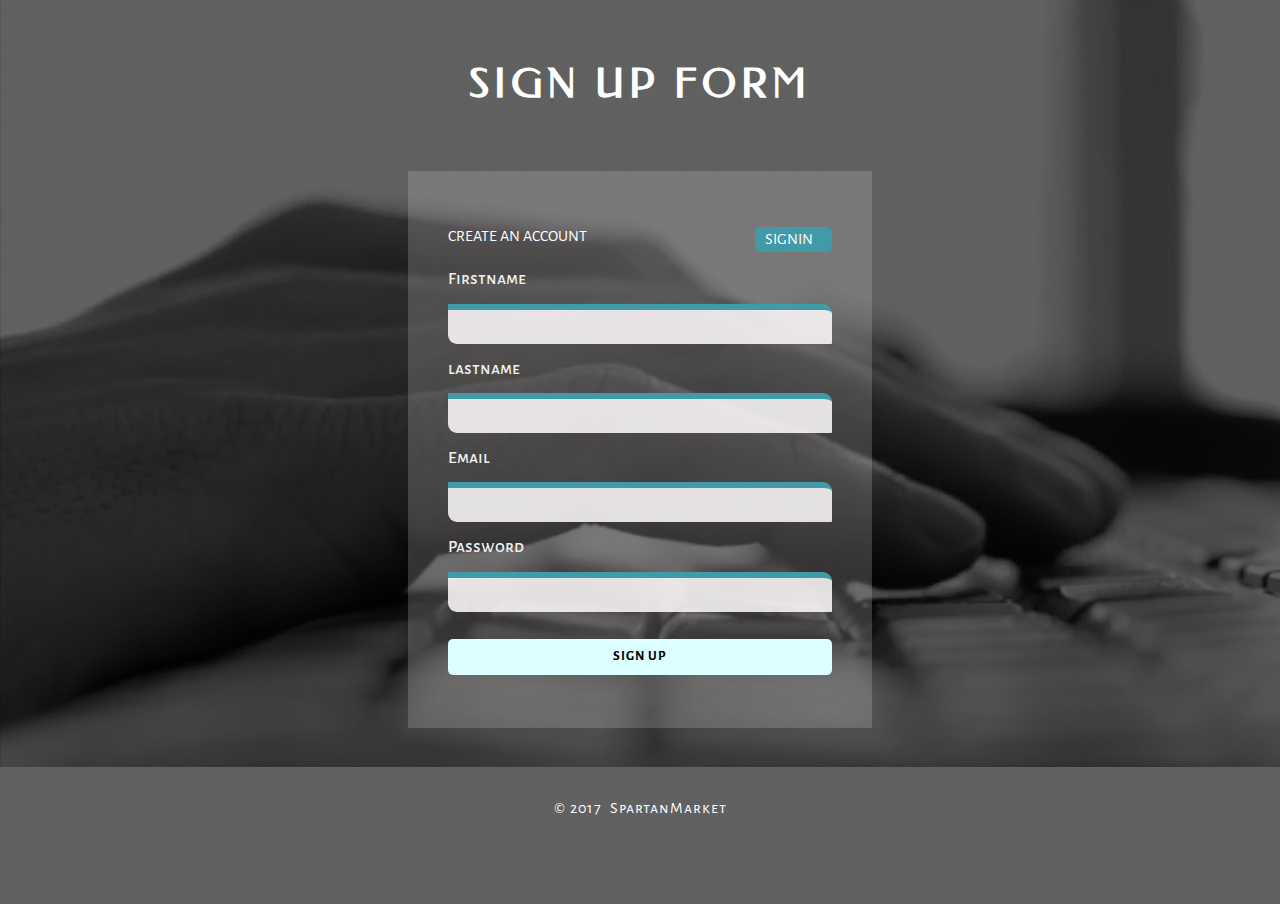
<file: login/web/index.html>
<!--
Author: W3layouts
Author URL: http://w3layouts.com
License: Creative Commons Attribution 3.0 Unported
License URL: http://creativecommons.org/licenses/by/3.0/
-->
<!DOCTYPE html>
<html>
<head>
<title>Login</title>
<!-- custom-theme -->
<meta name="viewport" content="width=device-width, initial-scale=1">
<meta http-equiv="Content-Type" content="text/html; charset=utf-8" />
<meta name="keywords" content="SubLime Signup Form web template Responsive, Login form web template,Flat Pricing tables,Flat Drop downs  Sign up Web Templates, Flat Web Templates, Login sign up Responsive web template, SmartPhone Compatible web template, free webdesigns for Nokia, Samsung, LG, SonyEricsson, Motorola web design" />
<script type="application/x-javascript"> addEventListener("load", function() { setTimeout(hideURLbar, 0); }, false);
		function hideURLbar(){ window.scrollTo(0,1); } </script>
<!-- //custom-theme -->
<script type="text/javascript" src="js/jquery-1.11.1.min.js"></script>
<link href="css/style.css" rel="stylesheet" type="text/css" media="all" />
<link href="css/popuo-box.css" rel="stylesheet" type="text/css" media="all" />
<link href="//fonts.googleapis.com/css?family=Federo" rel="stylesheet">
<link href="//fonts.googleapis.com/css?family=Alegreya+Sans+SC:100,100i,300,400,400i,500,500i,700,700i,800,800i,900,900i" rel="stylesheet">
</head>
<body>
	<div>
		<div class="center-container">
		<h1 class="agile-head text-center">Sign Up Form</h1>
		<div class="container">
			<div class="form_w3layouts">
				<div class="w3layouts-title">
					<h2 class="w3ls-left">Create an Account</h2>
					<a class="w3_play_icon1" href="#small-dialog1">SignIn</a>
				<div class="clear"></div>
				</div>
				<form action="#" method="post" class="w3_agile_login">
				  <p>Firstname</p>
				  <input type="text" name="username" required="required" />
				  <p>lastname</p>
				  <input type="text" name="username" required="required" />
				  <p>Email</p>
				  <input type="email" name="email" required="required" />
				  <p>Password</p>
				  <input type="password" name="Password" id="password1"  required="required">
				  <div class="w3_agile_login">
						<input type="submit" value="Sign up">
					</div> 
				</form> 
			</div>			
		</div>
		<div id="small-dialog1" class="mfp-hide">
				<div class="contact-form1">
						<h3 class="w3ls-left">Sign In </h3>
						<form action="#" method="post" class="w3_agile_login">
							<p>Email</p>
							<input type="email" name="name" class="email" placeholder="your mail" required="">
							 <p>Password</p>
							<input type="password" name="name" class="password" placeholder="your password" required="">
							<div class="w3_agile_login">
								<input type="submit" value="sign in">
							</div>
						</form>
				</div>	
		</div>
		<div class="agileits-w3layouts-copyright text-center">
			<p>© 2017 &nbsp;SpartanMarket</p>
		</div>	
	</div>	
	</div>
	<!-- pop-up-box -->  
		<script src="js/jquery.magnific-popup.js" type="text/javascript"></script>
	<!--//pop-up-box -->
	<script>
		$(document).ready(function() {
		$('.w3_play_icon,.w3_play_icon1,.w3_play_icon2').magnificPopup({
			type: 'inline',
			type: 'inline',
			fixedContentPos: false,
			fixedBgPos: true,
			overflowY: 'auto',
			closeBtnInside: true,
			
			
			mainClass: 'my-mfp-zoom-in'
		});														
		});
	</script>
	<script src="js/jquery.vide.min.js"></script>
</body>
</html>
</file>
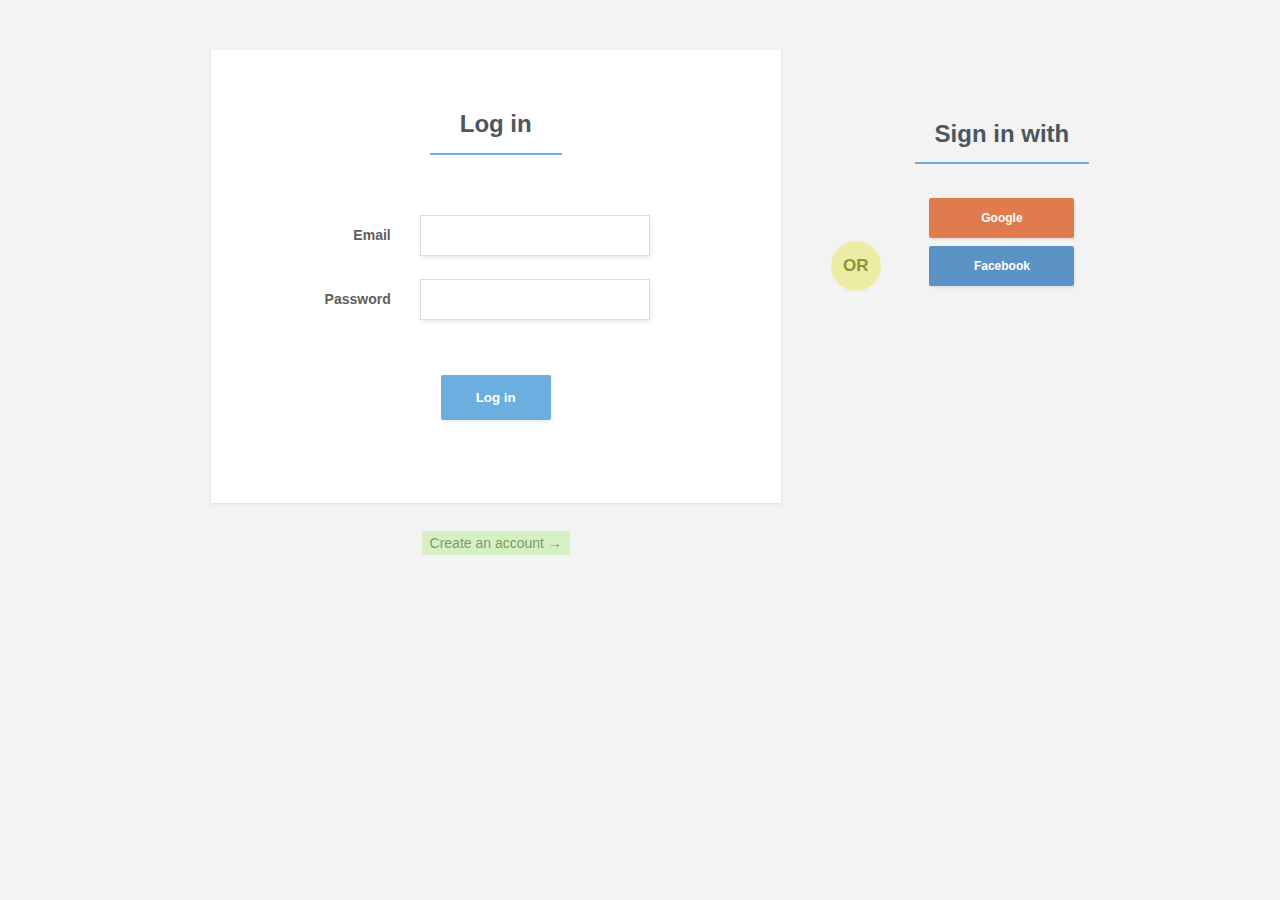
<file: login.html>
<!DOCTYPE html>
<html>

<head>

	<meta charset="utf-8">
	<meta http-equiv="X-UA-Compatible" content="IE=edge">
	<meta name="viewport" content="width=device-width, initial-scale=1">

	<title>Login</title>

	<link rel="stylesheet" href="assets/demo.css">
	<link rel="stylesheet" href="assets/form-login.css">

</head>


    <div class="main-content">

        <!-- You only need this form and the form-login.css -->

        <form class="form-login"  method="post" action="signin.php">

            <div class="form-log-in-with-email">

                <div class="form-white-background">

                    <div class="form-title-row">
                        <h1>Log in</h1>
                    </div>

                    <div class="form-row">
                        <label>
                            <span>Email</span>
                            <input id='email' type="email" name="email" required="required">
                        </label>
                    </div>

                    <div class="form-row">
                        <label>
                            <span>Password</span>
                            <input id='password' type="password" name="password" required="required">
                        </label>
                    </div>

                    <div class="form-row">
                        <button type="submit">Log in</button>
                    </div>

                </div>

                <!-- <a href="#" class="form-forgotten-password">Forgotten password &middot;</a> -->
                <a href="register.html" class="form-create-an-account">Create an account &rarr;</a>

            </div>

            <div class="form-sign-in-with-social">

                <div class="form-row form-title-row">
                    <span class="form-title">Sign in with</span>
                </div>

                <a href="#" class="form-google-button">Google</a>
                <a href="#" class="form-facebook-button">Facebook</a>
                <!-- <a href="#" class="form-twitter-button">Twitter</a> -->

            </div>

        </form>

    </div>

</body>

</html>
</file>
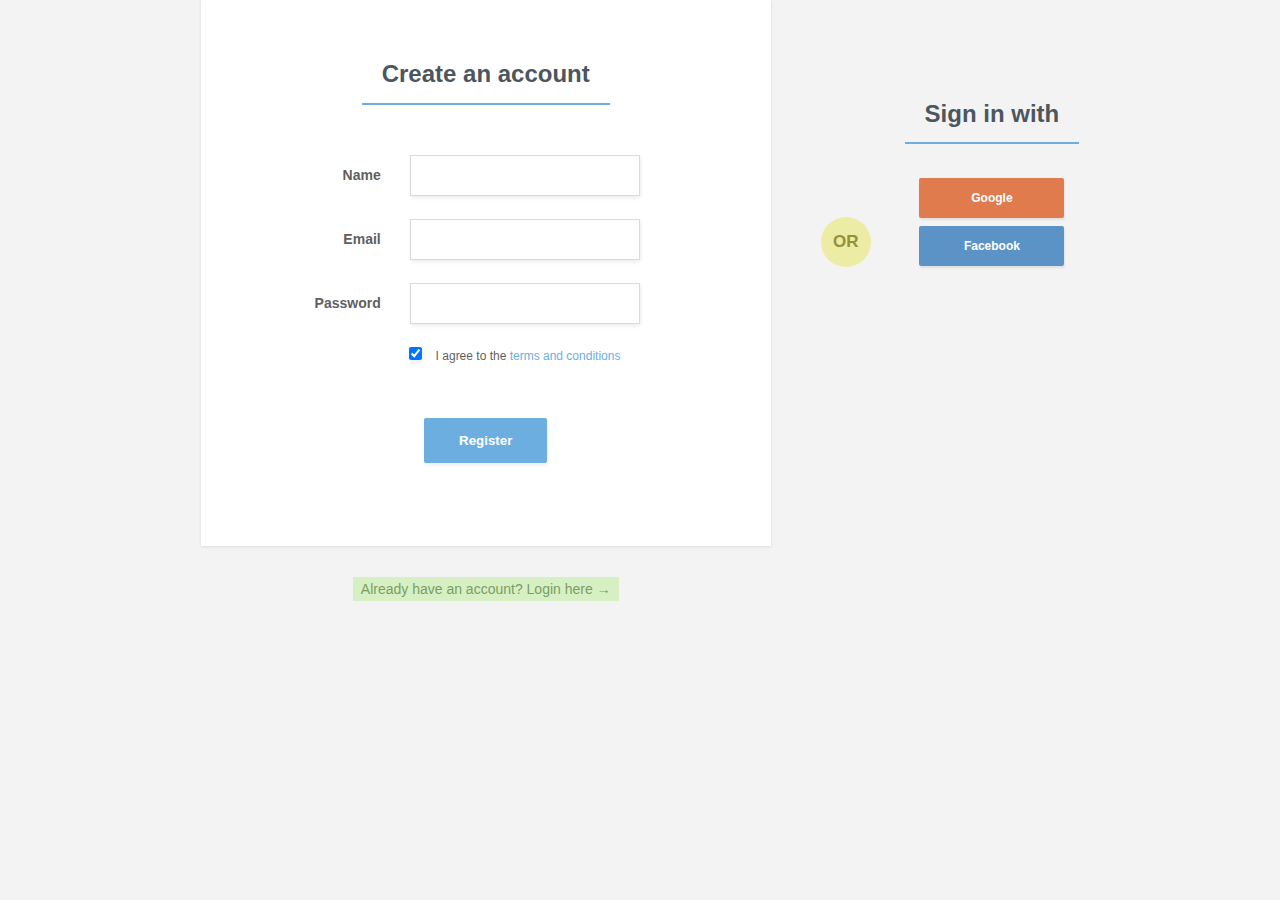
<file: register.html>
<!DOCTYPE html>
<html>

<head>

	<meta charset="utf-8">
	<meta http-equiv="X-UA-Compatible" content="IE=edge">
	<meta name="viewport" content="width=device-width, initial-scale=1">

	<title>Registration Form</title>

	<link rel="stylesheet" href="assets/demo.css">
	<link rel="stylesheet" href="assets/form-register.css">

</head>

    <div class="main-content">

        <!-- You only need this form and the form-register.css -->

        <form class="form-register" method="post" action="signup.php">

            <div class="form-register-with-email">

                <div class="form-white-background">

                    <div class="form-title-row">
                        <h1>Create an account</h1>
                    </div>

                    <div class="form-row">
                        <label>
                            <span>Name</span>
                            <input type="text" name="name" required="required">
                        </label>
                    </div>

                    <div class="form-row">
                        <label>
                            <span>Email</span>
                            <input type="email" name="email" required="required">
                        </label>
                    </div>

                    <div class="form-row">
                        <label>
                            <span>Password</span>
                            <input type="password" name="password" required="required">
                        </label>
                    </div>

                    <div class="form-row">
                        <label class="form-checkbox">
                            <input type="checkbox" name="checkbox" checked required="required">
                            <span>I agree to the <a href="">terms and conditions</a></span>
                        </label>
                    </div>

                    <div class="form-row">
                        <button type="submit">Register</button>
                    </div>

                </div>

                <a href="login.html" class="form-log-in-with-existing">Already have an account? Login here &rarr;</a>

            </div>

            <div class="form-sign-in-with-social">

                <div class="form-row form-title-row">
                    <span class="form-title">Sign in with</span>
                </div>

                <a href="#" class="form-google-button">Google</a>
                <a href="#" class="form-facebook-button">Facebook</a>
                <!-- <a href="#" class="form-twitter-button">Twitter</a> -->

            </div>

        </form>

    </div>

</body>

</html>
</file>
<file: login/web/css/popuo-box.css>
/* Styles for dialog window */
#small-dialog,#small-dialog1,#small-dialog2{
	background:rgba(10, 23, 26, 0.56);
	padding: 0;
	text-align: left;
	max-width: 600px;
	margin: 40px auto;
	position: relative;
	text-align:center;
}
#small-dialog-it,#small-dialog-in,#small-dialog-fr,#small-dialog-sh,#small-dialog-sf,#small-dialog-su,#small-dialog-me,#small-dialog-ch,#small-dialog-pi,#small-dialog-am {
	background: white;
	padding:0px;
	text-align: left;
	max-width: 450px;
	margin: 40px auto;
	position: relative;
	text-align:center;
}
a.play-icon.popup-with-zoom-anim img:hover {
	opacity: 0.5;
	transition:0.5s all;
	-webkit-transition:0.5s all;
	-o-transition:0.5s all;
	-moz-transition:0.5s all;
	-ms-transition:0.5s all;
}
.portfolio-items{
	text-align:center;
	margin:0 auto;
}
.portfolio-items img{
	width:100%;
}
.portfolio-items h4{
	margin:1em 0;
	font-size:25px;
	color:#a63d56;
}
.portfolio-items p{
	text-align:justify;
}
/**

/**
 * Fade-zoom animation for first dialog
 */

/* start state */
.my-mfp-zoom-in #small-dialog {
opacity: 0;
-webkit-transition: all 0.2s ease-in-out;
-moz-transition: all 0.2s ease-in-out;
-o-transition: all 0.2s ease-in-out;
transition: all 0.2s ease-in-out;
-webkit-transform: scale(0.8);
-moz-transform: scale(0.8);
-ms-transform: scale(0.8);
-o-transform: scale(0.8);
transform: scale(0.8);
}
/* animate in */
.my-mfp-zoom-in.mfp-ready #small-dialog {
opacity: 1;
-webkit-transform: scale(1);
-moz-transform: scale(1);
-ms-transform: scale(1);
-o-transform: scale(1);
transform: scale(1);
}
/* animate out */
.my-mfp-zoom-in.mfp-removing #small-dialog {
-webkit-transform: scale(0.8);
-moz-transform: scale(0.8);
-ms-transform: scale(0.8);
-o-transform: scale(0.8);
transform: scale(0.8);
opacity: 0;
}
/* Dark overlay, start state */
.my-mfp-zoom-in.mfp-bg {
opacity: 0;
-webkit-transition: opacity 0.3s ease-out;
-moz-transition: opacity 0.3s ease-out;
-o-transition: opacity 0.3s ease-out;
transition: opacity 0.3s ease-out;
}
/* animate in */
.my-mfp-zoom-in.mfp-ready.mfp-bg {
opacity: 0.8;
}
/* animate out */
.my-mfp-zoom-in.mfp-removing.mfp-bg {
opacity: 0;
}
/**
/* Magnific Popup CSS */
.mfp-bg {
  top: 0;
  left: 0;
  width: 100%;
  height: 100%;
  z-index: 1042;
  overflow: hidden;
  position: fixed;
  background: #0b0b0b;
  opacity: 0.8;
  filter: alpha(opacity=80); }

.mfp-wrap {
  top: 0;
  left: 0;
  width: 100%;
  height: 100%;
  z-index: 1043;
  position: fixed;
  outline: none !important;
  -webkit-backface-visibility: hidden; }

.mfp-container {
  text-align: center;
  position: absolute;
  width: 100%;
  height: 100%;
  left: 0;
  top: 0;
  padding: 0 8px;
  -webkit-box-sizing: border-box;
  -moz-box-sizing: border-box;
  box-sizing: border-box; }

.mfp-container:before {
  content: '';
  display: inline-block;
  height: 100%;
  vertical-align: middle; }

.mfp-align-top .mfp-container:before {
  display: none; }

.mfp-content {
  position: relative;
  display: inline-block;
  vertical-align: middle;
  margin: 0 auto;
  text-align: left;
  z-index: 1045; }

.mfp-inline-holder .mfp-content,
.mfp-ajax-holder .mfp-content {
  width: 100%;
  cursor: auto; }

.mfp-ajax-cur {
  cursor: progress; }

.mfp-zoom-out-cur,
.mfp-zoom-out-cur .mfp-image-holder .mfp-close {
  cursor: -moz-zoom-out;
  cursor: -webkit-zoom-out;
  cursor: zoom-out; }
.mfp-zoom {
  cursor: pointer;
  cursor: -webkit-zoom-in;
  cursor: -moz-zoom-in;
  cursor: zoom-in; }

.mfp-auto-cursor .mfp-content {
  cursor: auto; }

.mfp-close,
.mfp-arrow,
.mfp-preloader,
.mfp-counter {
  -webkit-user-select: none;
  -moz-user-select: none;
  user-select: none; }

.mfp-loading.mfp-figure {
  display: none; }

.mfp-hide {
  display: none !important; }
.mfp-content iframe{
	width:100%;
	min-height:380px;
}
.mfp-preloader {
  color: #cccccc;
  position: absolute;
  top: 50%;
  width: auto;
  text-align: center;
  margin-top: -0.8em;
  left: 8px;
  right: 8px;
  z-index: 1044; }

.mfp-preloader a {
  color: #cccccc; }

.mfp-preloader a:hover {
  color: white; }

.mfp-s-ready .mfp-preloader {
  display: none; }

.mfp-s-error .mfp-content {
  display: none; }

button.mfp-close,
button.mfp-arrow {
  overflow: visible;
  cursor: pointer;
  border: 0;
   background:#FFF;
  -webkit-appearance: none;
  display: block;
  padding: 0;
  z-index: 1046; }
button::-moz-focus-inner {
  padding: 0;
  border: 0; }

.mfp-close {
	width: 23px;
    height: 30px;
    line-height: 25px;
    position: absolute;
    left: -30px;
    top: -30px;
    text-decoration: none;
    text-align: center;
    padding: 0 0 18px 10px;
    color: white !important;
    font-style: normal;
    font-size: 45px;
    outline: none;
    font-family: 'Open Sans', sans-serif;
 }
  .mfp-close:hover, .mfp-close:focus {
    opacity: 1; }

.mfp-close-btn-in .mfp-close {
  color: #333333; 
  background: none;
  }

.mfp-image-holder .mfp-close,
.mfp-iframe-holder .mfp-close {
  color: white;
  right: -6px;
  text-align: right;
  padding-right: 6px;
  width: 100%; 
}
.login h3,.signup h3{
	margin:1em 0;
	color: #a63d56;
}
.login input[type="text"],.login input[type="password"]{
	width:90%;
	padding:5px;
	margin:3px 0;x
	border: 1px solid #a63d56;
	outline: none !important;
}
.signup input[type="text"]{
	width: 44.5%;
	padding: 5px;
	margin: 10px 0;
	outline: none;
	background: #EBEBEB;
	border: solid 1px #222;
}
.signup input.email[type="text"],.signup input[type="password"]{
	width: 90%;
	padding: 5px;
	margin: 10px 0;
	outline: none;
	background: #EBEBEB;
	border: solid 1px #222;
}
.login input[type="submit"],.signup input[type="submit"]{
	background: #347083;
	border: 0px;
	padding: 5px 10px;
	margin: 10px 10px;
	outline: none;
	font-size: 18px;
	color: #fff;
	text-transform: uppercase;
	width: 17%;	
	-webkit-appearance: none;
}
.login input[type="submit"]:hover,.signup input[type="submit"]:hover{
	background:#163035;
	-webkit-transition: all 0.5s ease-in-out;
	-moz-transition: all 0.5s ease-in-out;
	-o-transition: all 0.5s ease-in-out;
	transition: all 0.5s ease-in-out;
}
@media all and (max-width:1050px){
	#small-dialog, #small-dialog1, #small-dialog2 {
        max-width: 510px;
	}
}
@media all and (max-width:667px){
	.mfp-content iframe {
		min-height: 235px;
	}
}
@media all and (max-width:640px){
	.mfp-close {
		left: 0;
		top: -38px;
	}
	#small-dialog, #small-dialog1, #small-dialog2 {
		max-width: 450px;
	}
}
@media all and (max-width:480px){
	.comments-area textarea{
		height:100px;
	}
	.login input[type="submit"], .signup input[type="submit"] {
		font-size: 14px;
		width: 20%;
	}
	.mfp-close {
		left: 0;
	}
	#small-dialog, #small-dialog1, #small-dialog2 {
		max-width: 385px;
	}
}
@media all and (max-width:320px){
	.comments-area span.label,.comments-area span.text-field{
		float:none;
		width:100%;
	}
	.comments-area span{
		padding-bottom:3px;
	}
	#small-dialog{
		padding:15px;
	}
	.comments-area input[type="text"], .comments-area textarea{
		width:92%;
	}
	.comments-area div{
		padding:2px 0;
	}
	.mfp-content iframe{
		width:100%;
		min-height:150px;
	}
	.login input[type="submit"], .signup input[type="submit"] {
		font-size: 12px;
		width: 29%;
	}
	.signup input[type="text"] {
		width: 90%;
	}
	.mfp-close {
		right: 2px;
		top: -35px;
	}
}
</file>
<file: assets/demo.css>
@import url('http://fonts.googleapis.com/css?family=Open+Sans:400,700');

*{
    margin: 0;
    padding: 0;
    box-sizing: border-box;
}

html{
	background-color: #efefef;
}

body{
	font:14px/1.5 Arial, Helvetica, sans-serif;
	margin:0;
}


header{
    box-sizing: border-box;
	text-align: center;
    width: 100%;
    padding: 25px 40px;
    background-color: #673AB7;
    overflow: hidden;
}


header h1{
    float: left;
	font: normal 24px/1.5 'Open Sans', sans-serif;
	color: #fff;
}

header a{
    color:#fff;
    float: right;
    text-decoration: none;
    display: inline-block;
    padding: 13px 50px;
    border-radius: 3px;
    font: bold 14px/1 'Open Sans', sans-serif;
    text-transform: uppercase;
    background-color:#F05283;

}

ul {
    list-style: none;
    border-bottom: 1px solid #EAEAEA;
    background-color: #FFF;
    padding: 20px;
    margin-top: 0;
    text-align: center;
    margin-bottom: 75px;
}

ul a{
    text-decoration: none;
    color: #FFF;
    text-align: left;
    background-color: #BCB8C2;
    padding: 10px 16px;
    border-radius: 2px;
    opacity: 0.8;
    font-size: 16px;
    display: inline-block;
    margin: 4px;
    line-height: 1;
    outline: none;

    transition: 0.2s ease;
}

ul li a.active{
    background-color: #F05283;
    pointer-events: none;
}

ul li a:hover {
    opacity: 1;
}


ul li{
    display: inline-block;
}


@media (max-width: 1000px) {


    header h1{
        float: none;
    }

    header a{
        margin-top: 25px;
        float: none;
    }

}

.main-content{
    margin-bottom: 75px;
}

/* -- Demo ads -- */

@media (max-width: 1200px) {
	#bsaHolder{ display:none;}
}

/* -- Link to Tutorialzine -- */

.tz-link{
	text-decoration: none;
	color: #fff !important;
	font: bold 36px Arial,Helvetica,sans-serif !important;
}

.tz-link span{
	color: #da431c;
}
</file>
<file: assets/form-login.css>
html{
    background-color: #f3f3f3;
}

.form-login{
    max-width: 1000px;
    width: 100%;
    margin: 50px 150px      ;

    font: bold 14px sans-serif;
    text-align: center;
}

.form-log-in-with-email{
    position: relative;
    display: inline-block;
    vertical-align: top;
    margin-right: 130px;
    text-align: center;
}

.form-log-in-with-email .form-white-background{
    width: 570px;
    box-sizing: border-box;
    background-color: #ffffff;
    box-shadow: 0 1px 3px 0 rgba(0, 0, 0, 0.1);
    padding: 60px 80px;
    margin-bottom: 32px;
}

.form-log-in-with-email .form-row{
    text-align: left;
    margin-bottom: 23px;
}

.form-log-in-with-email .form-title-row{
    text-align: center;
    margin-bottom: 60px;
}

.form-log-in-with-email h1{
    display: inline-block;
    box-sizing: border-box;
    color:  #4c565e;
    font-size: 24px;
    padding: 0 30px 15px;
    border-bottom: 2px solid #6caee0;
    margin:0;
}

.form-log-in-with-email .form-row > label span{
    display: inline-block;
    box-sizing: border-box;
    color:  #5f5f5f;
    width: 125px;
    text-align: right;
    padding-right: 25px;
}

.form-log-in-with-email input{
    color:  #5f5f5f;
    box-sizing: border-box;
    width: 230px;
    box-shadow: 1px 2px 4px 0 rgba(0, 0, 0, 0.08);
    padding: 12px 18px;
    border: 1px solid #dbdbdb;
}

.form-log-in-with-email button{
    display: block;
    border-radius: 2px;
    background-color:  #6caee0;
    color: #ffffff;
    font-weight: bold;
    box-shadow: 1px 2px 4px 0 rgba(0, 0, 0, 0.08);
    padding: 15px 35px;
    border: 0;
    margin: 55px auto 0;
    cursor: pointer;
}

.form-log-in-with-email .form-forgotten-password,
.form-log-in-with-email .form-create-an-account{
    text-decoration: none;
    padding: 4px 8px;
    font-weight: normal;
}

.form-log-in-with-email .form-forgotten-password{
    color:  #4e9eda;
}

.form-log-in-with-email .form-create-an-account{
    color:  #7b9d62;
    background-color: #d6f0c3;
}

.form-log-in-with-email:after{
    content: 'OR';
    position: absolute;
    bottom: 260px;
    right: -100px;

    border-radius: 50%;
    background-color: #edeca5;
    width: 50px;
    height: 50px;
    color: #93923b;
    font-size: 17px;
    line-height: 50px;
}

.form-sign-in-with-social{
    display: inline-block;
    max-width: 180px;
    box-sizing: border-box;
    vertical-align: top;
    text-align: center;
    margin-top: 70px;
}

.form-sign-in-with-social .form-title-row{
    margin-bottom: 50px;
}

.form-sign-in-with-social .form-title{
    box-sizing: border-box;
    color:  #4c565e;
    font-size: 24px;
    padding: 15px 20px;
    border-bottom: 2px solid #6caee0;
}

.form-sign-in-with-social .form-google-button{
    color:  #ffffff;
    display: block;
    width: 145px;
    height: 40px;
    font-size: 12px;
    line-height: 40px;
    background-color:  rgba(222, 110, 60, 0.9);
    box-shadow: 1px 2px 2px 0 rgba(0, 0, 0, 0.08);
    border-radius: 2px;
    margin: 8px auto;
    text-decoration: none;
}

.form-sign-in-with-social .form-facebook-button{
    color:  #ffffff;
    display: block;
    width: 145px;
    height: 40px;
    font-size: 12px;
    line-height: 40px;
    background-color:  rgba(75, 136, 194, 0.9);
    box-shadow: 1px 2px 2px 0 rgba(0, 0, 0, 0.08);
    border-radius: 2px;
    margin: 8px auto;
    text-decoration: none;
}

.form-sign-in-with-social .form-twitter-button{
    color:  #ffffff;
    display: block;
    width: 145px;
    height: 40px;
    font-size: 12px;
    line-height: 40px;
    background-color:  rgba(123, 195, 226, 0.9);
    box-shadow: 1px 2px 2px 0 rgba(0, 0, 0, 0.08);
    border-radius: 2px;
    margin: 8px auto;
    text-decoration: none;
}

/*	Making the form responsive. Remove these media queries
    if you don't need the form to work on mobile devices. */

@media (max-width: 900px) {

    .form-login{
        margin: 20px auto;
        margin: 50px 150px      ;
    }

    .form-log-in-with-email{
        position: relative;
        display: block;
        margin: 0 0 50px;
    }

    .form-log-in-with-email .form-white-background{
        margin: 0 auto 32px;
    }

    .form-log-in-with-email:after{
        bottom: -80px;
        left: 50%;
        margin-left: -25px;
    }

    .form-sign-in-with-social{
        margin-top: 60px;
    }

}

@media (max-width: 600px) {

    .form-log-in-with-email .form-white-background{
        width: 300px;
        padding-left: 35px;
        padding-right: 35px;
    }

    .form-log-in-with-email .form-row > label span{
        display: block;
        text-align: left;
        padding: 0 0 10px;
    }

    .form-log-in-with-email .form-email,
    .form-log-in-with-email .form-password{
        display: block;
        margin: 0 auto;
    }

    .form-log-in-with-email:after{
        bottom: -80px;
        left: 50%;
        margin-left: -25px;
    }

    .form-log-in-with-email .form-forgotten-password,
    .form-log-in-with-email .form-create-an-account{
        display: block;
        margin: 5px auto;
        max-width: 180px;
    }

}
</file>
<file: assets/form-register.css>
html{
    background-color: #f3f3f3;
}

.form-register{
    max-width: 1000px;
    width: 100%;
    margin: 0 auto;

    font: bold 14px sans-serif;
    text-align: center;
}

.form-register-with-email{
    position: relative;
    display: inline-block;
    vertical-align: top;
    margin-right: 130px;
    text-align: center;
}

.form-register-with-email .form-white-background{
    width: 570px;
    box-sizing: border-box;
    background-color: #ffffff;
    box-shadow: 0 1px 3px 0 rgba(0, 0, 0, 0.1);
    padding: 60px 80px;
    margin-bottom: 35px;
}

.form-register-with-email .form-row{
    text-align: left;
    margin-bottom: 23px;
}

.form-register-with-email .form-title-row{
    text-align: center;
    margin-bottom: 50px;
}

.form-register-with-email h1{
    display: inline-block;
    box-sizing: border-box;
    color:  #4c565e;
    font-size: 24px;
    padding: 0 20px 15px;
    border-bottom: 2px solid #6caee0;
    margin: 0;
}

.form-register-with-email .form-row > label span{
    display: inline-block;
    box-sizing: border-box;
    color:  #5f5f5f;
    width: 125px;
    text-align: right;
    padding-right: 25px;
}

.form-register-with-email input{
    color:  #5f5f5f;
    box-sizing: border-box;
    width: 230px;
    box-shadow: 1px 2px 4px 0 rgba(0, 0, 0, 0.08);
    padding: 12px 18px;
    border: 1px solid #dbdbdb;
}

.form-register-with-email .form-checkbox input{
    margin-left: 128px;
    margin-right: 10px;
    width: auto;
    vertical-align: top;
}

.form-register-with-email .form-row .form-checkbox span{
    font-size: 12px;
    font-weight: normal;
    display: inline-block;
    text-align: left;
    width: 220px;
    margin: 0;
}

.form-register-with-email .form-checkbox span a{
    text-decoration: none;
    color:  #6caee0;
}

.form-register-with-email button{
    display: block;
    border-radius: 2px;
    background-color:  #6caee0;
    color: #ffffff;
    font-weight: bold;
    box-shadow: 1px 2px 4px 0 rgba(0, 0, 0, 0.08);
    padding: 15px 35px;
    border: 0;
    margin: 55px auto 0;
    cursor: pointer;
}

.form-register-with-email .form-log-in-with-existing{
    text-decoration: none;
    padding: 4px 8px;
    font-weight: normal;
    color: #7b9d62;
    background-color: #d6f0c3;
}

.form-register-with-email:after{
    content: 'OR';
    position: absolute;
    bottom: 330px;
    right: -100px;

    border-radius: 50%;
    background-color: #edeca5;
    width: 50px;
    height: 50px;
    color: #93923b;
    font-size: 17px;
    line-height: 50px;
}

.form-sign-in-with-social{
    display: inline-block;
    max-width: 180px;
    box-sizing: border-box;
    vertical-align: top;
    text-align: center;
    margin-top: 100px;
}

.form-sign-in-with-social .form-title-row{
    margin-bottom: 50px;
}

.form-sign-in-with-social .form-title{
    box-sizing: border-box;
    color:  #4c565e;
    font-size: 24px;
    padding: 15px 20px;
    border-bottom: 2px solid #6caee0;
}

.form-sign-in-with-social .form-google-button{
    color:  #ffffff;
    display: block;
    width: 145px;
    height: 40px;
    font-size: 12px;
    line-height: 40px;
    background-color:  rgba(222, 110, 60, 0.9);
    box-shadow: 1px 2px 2px 0 rgba(0, 0, 0, 0.08);
    border-radius: 2px;
    margin: 8px auto;
    text-decoration: none;
}

.form-sign-in-with-social .form-facebook-button{
    color:  #ffffff;
    display: block;
    width: 145px;
    height: 40px;
    font-size: 12px;
    line-height: 40px;
    background-color:  rgba(75, 136, 194, 0.9);
    box-shadow: 1px 2px 2px 0 rgba(0, 0, 0, 0.08);
    border-radius: 2px;
    margin: 8px auto;
    text-decoration: none;
}

.form-sign-in-with-social .form-twitter-button{
    color:  #ffffff;
    display: block;
    width: 145px;
    height: 40px;
    font-size: 12px;
    line-height: 40px;
    background-color:  rgba(123, 195, 226, 0.9);
    box-shadow: 1px 2px 2px 0 rgba(0, 0, 0, 0.08);
    border-radius: 2px;
    margin: 8px auto;
    text-decoration: none;
}

/*	Making the form responsive. Remove these media queries
    if you don't need the form to work on mobile devices. */

@media (max-width: 900px) {

    .form-register{
        margin: 20px auto;
    }

    .form-register-with-email{
        position: relative;
        display: block;
        margin: 0;
    }

    .form-register-with-email .form-white-background{
        margin: 0 auto 32px;
    }

    .form-register-with-email:after{
        bottom: -80px;
        left: 50%;
        margin-left: -25px;
    }

    .form-sign-in-with-social {
        margin-top: 105px;
    }

}

@media (max-width: 600px) {

    .form-register-with-email .form-white-background{
        width: 300px;
        padding-left: 35px;
        padding-right: 35px;
    }

    .form-register-with-email .form-row > label span{
        display: block;
        text-align: left;
        padding: 0 0 10px;
    }

    .form-register-with-email input{
        display: block;
        margin: 0 auto;
    }

    .form-register-with-email .form-checkbox input{
        display: inline-block;
        margin-left: 0;
    }

    .form-register-with-email .form-checkbox span{
        width: 200px !important;
    }

    .form-register-with-email:after{
        bottom: -80px;
        left: 50%;
        margin-left: -25px;
    }

}
</file>
<file: login/web/css/style.css>
/*--
Author: W3layouts
Author URL: http://w3layouts.com
License: Creative Commons Attribution 3.0 Unported
License URL: http://creativecommons.org/licenses/by/3.0/
--*/
/*--reset--*/
html,body,div,span,applet,object,iframe,h1,h2,h3,h4,h5,h6,p,blockquote,pre,a,abbr,acronym,address,big,cite,code,del,dfn,em,img,ins,kbd,q,s,samp,small,strike,strong,sub,sup,tt,var,b,u,i,dl,dt,dd,ol,nav ul,nav li,fieldset,form,label,legend,table,caption,tbody,tfoot,thead,tr,th,td,article,aside,canvas,details,embed,figure,figcaption,footer,header,hgroup,menu,nav,output,ruby,section,summary,time,mark,audio,video{margin:0;padding:0;border:0;font-size:100%;font:inherit;vertical-align:baseline;}
article, aside, details, figcaption, figure,footer, header, hgroup, menu, nav, section {display: block;}
ol,ul{list-style:none;margin:0px;padding:0px;}
blockquote,q{quotes:none;}
blockquote:before,blockquote:after,q:before,q:after{content:'';content:none;}
table{border-collapse:collapse;border-spacing:0;}
/*--start editing from here--*/
a{text-decoration:none;}
.txt-rt{text-align:right;}/* text align right */
.txt-lt{text-align:left;}/* text align left */
.txt-center{text-align:center;}/* text align center */
.float-rt{float:right;}/* float right */
.float-lt{float:left;}/* float left */
.clear{clear:both;}/* clear float */
.pos-relative{position:relative;}/* Position Relative */
.pos-absolute{position:absolute;}/* Position Absolute */
.vertical-base{	vertical-align:baseline;}/* vertical align baseline */
.vertical-top{	vertical-align:top;}/* vertical align top */
nav.vertical ul li{	display:block;}/* vertical menu */
nav.horizontal ul li{	display: inline-block;}/* horizontal menu */
img{max-width:100%;}
/*--end reset--*/
body {
	margin:0;
	font-family: 'Alegreya Sans SC', sans-serif;
	background-repeat: no-repeat;
	background-attachment: fixed;
	background-position: center;
	background-size: cover;
	-webkit-background-size: cover;
	-moz-background-size: cover;
	-o-background-size: cover;
	min-height:100%;
	text-align: left;
	background:url(../images/laptop.jpg)no-repeat;
    background-position:0px 0px;
}
/*-- banner --*/  
.video {
    background-position:0px 0px;
	text-align: left;
	min-height: 100%;
	background-size:cover;
	/*min-height:900px;*/
	/*background-position:center;
	background-attachment:fixed;--*/
}
h1,h2,h3,h4,h5,h6,input,p,a,select,button,textarea,label{
	margin:0;
}
.text-center {
	text-align: center;
}
.clear{clear:both;}
body a{
    transition:0.5s all;
	-webkit-transition:0.5s all;
	-moz-transition:0.5s all;
	-o-transition:0.5s all;
	-ms-transition:0.5s all;
	text-decoration: none;
}
input[type="button"],input[type="submit"]{
	transition:0.5s all;
	-webkit-transition:0.5s all;
	-moz-transition:0.5s all;
	-o-transition:0.5s all;
	-ms-transition:0.5s all;
}
h1,h2,h3,h4,h5,h6{
	margin:0;
}	
p{
	margin:0;
	
}
ul{
	margin:0;
	padding:0;
}
label{
	margin:0;
	color: #dcffff;
}
.text-center {
	text-align:center;
}
.clear {
	clear: both;
}
.center-container {
    padding: 0;
    background: rgba(0, 0, 0, 0.62);
}
::-webkit-input-placeholder {
   color: #777;    
} 
:-moz-placeholder { /* Firefox 18- */
   color: #777; 
} 
::-moz-placeholder {  /* Firefox 19+ */
   color: #777;  
} 
:-ms-input-placeholder {  
   color:#777;
}
.bg {
    background-size: cover;
    background-attachment: fixed;
}
/* form */
.container {
	padding: 2.5em;
    width: 23%;
    margin: 3em auto;	
	background:rgba(204, 198, 198, 0.24);
}
h1.agile-head{
	font-size: 2.5em;
    text-transform: uppercase;
    color: #fff;
    font-weight: 600;
    padding-top: 1em;
    letter-spacing: 5px;	
	font-family: 'Federo', sans-serif;
	
}
.w3layouts_main h1 {
	text-align: center;
	text-transform: capitalize;
	padding: 1em 0;
	color: #022411;
}
.w3layouts-title {
    margin: 1em 0;
}
h2.w3ls-left,h3.w3ls-left {
    color: #fff;
    float: left;
    font-size: 1em;
	text-transform:uppercase;
}
a.w3_play_icon1 {
    float: right;
    color: #fff;
    text-transform: uppercase;
    font-size: 1em;
    background: #4299a7;
    width: 15%;
    padding: 0.2em 0.6em;
    border-radius: 5px;
	outline:none;
}
.w3_agile_login input[type="email"], .w3_agile_login input[type="password"], .w3_agile_login input[type="text"] {
    padding: 0.7em 1em;
    margin: 1em 0em 1em 0;
    color: #000;
    width: 93%;
    border: none;
    font-size: 0.85em;
    outline: none;
    letter-spacing: 1px;
	background:rgba(255, 251, 251, 0.86);
    border-top:5px solid #4299a7;
    border-width: 6px 1px 1px;
    border-radius: 1px 9px 1px 9px;
}
.w3_agile_login p {
    font-size: 1.1em;
    color: #efefef;
    font-weight: 500;
}
.w3_agile_login input[type="submit"] {
	width:100%;
    text-transform: uppercase;
    background: #dcffff;
    outline: none;
    border: none;
    cursor: pointer;
	color: #000;
	font-size:0.85em;
	font-weight: 600;
	padding: 0.7em 0;
	letter-spacing: 1px;
	margin:1em 0;
	border-radius:5px;
	font-family: 'Alegreya Sans SC', sans-serif;
}
.w3_agile_login input[type="submit"]:hover {
    color: #fff;
    background: rgba(0, 0, 0, 0.54);
}
.login_w3ls{
    margin: 1.5em 0 0;
    text-align:center;
	
}
.login_w3ls a {
	color: #dcffff;
	font-size: 1em;
}
.login_w3ls a:hover {
	color: #fff;
}
.agileits-w3layouts-copyright.text-center {
	padding:0 0 2.5em;
}
.agileits-w3layouts-copyright p,.agileits-w3layouts-copyright a{
	color:#fff;
	letter-spacing:1px;
	line-height:2;
}
.agileits-w3layouts-copyright a:hover {
    color: #4299a7;
}
.bg {
    background: rgba(0, 0, 0, 0.5);
}
#small-dialog, #small-dialog1, #small-dialog2 {
    max-width: 541px;
}
.my-mfp-zoom-in.mfp-ready.mfp-bg {
    opacity: .9;
}
.contact-form1 {
    padding: 3em;
    background: rgba(220, 216, 216, 0.03);
	text-align:left;
}
.contact-form1 form.w3_agile_login {
    width: 75%;
    margin: 2em auto;
}
.contact-form1 h3.w3ls-left{
	float:none;
	text-align:center;
}
.contact-form1.w3_agile_login{
	margin:1em 0 0
}
.contact-form1  p{
	color:#fff;
}
a.w3_play_icon1:hover {
    color: #fff;
	border:none;
}
a.w3_play_icon1:focus {
    border: none;
}
.contact-form1.w3_agile_login input[type="submit"]{
	margin:2em 0;
}
/* -- Responsive code -- */
@media screen and (max-width: 1920px){
	h1.agile-head {
		padding-top: 3em;
	}
	.container {
		margin: 8em auto 9em;
	}
	.agileits-w3layouts-copyright.text-center {
		padding: 0 0 11.5em;
	}
}
@media screen and (max-width: 1600px){
	h1.agile-head {
		padding-top: 1.5em;
	}
	.container {
		margin: 4em auto;
	}
	.agileits-w3layouts-copyright.text-center {
		padding: 0 0 5em;
	}
}
@media screen and (max-width: 1440px){
	.container {
		width: 28%;
	}
}
@media screen and (max-width: 1280px){
	.container {
		width: 30%;
	}
}
@media screen and (max-width: 1080px){
	.container {
		width: 34%;
	}
}
@media screen and (max-width: 1050px){
	.container {
		width: 36%;
	}
	.contact-form1 {
		padding: 2em;
	}
	.contact-form1 form.w3_agile_login {
		width: 70%;
	}
	.w3_agile_login input[type="email"], .w3_agile_login input[type="password"], .w3_agile_login input[type="text"] {
       width: 91%;
	}  
}
@media screen and (max-width: 1024px){
	.container {
		width: 38%;
	}
}
@media screen and (max-width: 991px){
	.container {
		width: 40%;
	}
}
@media screen and (max-width: 900px){
	.container {
		width: 42%;
	}
}
@media screen and (max-width: 800px){
	.container {
		width: 47%;
	}
	
}
@media screen and (max-width: 768px){
	.container {
		width: 48%;
	}
	.w3_agile_login input[type="email"], .w3_agile_login input[type="password"], .w3_agile_login input[type="text"] {
		width: 92.5%;
	}
	.w3_agile_login input[type="email"], .w3_agile_login input[type="password"], .w3_agile_login input[type="text"] {
		width: 91.5%;
	}
}
@media screen and (max-width: 736px){
	.container {
		width: 50%;
	}
}
@media screen and (max-width: 667px){
	.container {
		width: 56%;
	}
	h1.agile-head {
		font-size: 2.3em;
		letter-spacing:3px;
	}
	
}
@media screen and (max-width: 640px){
	.w3_agile_login input[type="email"], .w3_agile_login input[type="password"], .w3_agile_login input[type="text"] {
       width: 92.5%;
	}
	.container {
		width: 58%;
	}
	.w3_agile_login input[type="email"], .w3_agile_login input[type="password"], .w3_agile_login input[type="text"] {
		width: 90.5%;
	}
}
@media screen and (max-width: 600px){
	.container {
		width: 62%;
	}
}
@media screen and (max-width: 568px){
	.agileits-w3layouts-copyright p{
		padding:0 1em;
	}
	.container {
		width: 66%;
	}
	h1.agile-head {
		font-size: 2em;
	}
}
@media screen and (max-width: 480px){
	h1.agile-head {
		font-size: 2.1em;
	}
	.container{
		padding:2.1em;
	}
	a.w3_play_icon1{
		width:17%;
	}
	.w3_agile_login input[type="email"], .w3_agile_login input[type="password"], .w3_agile_login input[type="text"] {
		width: 91%;
	}
	.contact-form1 form.w3_agile_login {
		width: 90%;
	}
	
}
@media screen and (max-width: 414px){
	h1.agile-head {
		font-size: 1.8em;
		letter-spacing: 3px;
	}
	h1.agile-head {
		padding-top: 2em;
	}
	a.w3_play_icon1{
		width:20%;
	}
	.w3_agile_login input[type="email"], .w3_agile_login input[type="password"], .w3_agile_login input[type="text"] {
		width: 90%;
	}
}
@media screen and (max-width: 384px){
	h1.agile-head {
		font-size: 1.7em;
		letter-spacing: 2px;
	}
	a.w3_play_icon1 {
		width: 21%;
	}
	.w3_agile_login input[type="email"], .w3_agile_login input[type="password"], .w3_agile_login input[type="text"] {
		width: 89%;
	}
	.contact-form1 .w3_agile_login input[type="email"],.contact-form1 .w3_agile_login input[type="password"] {
		width: 86%;
	}
	.w3_agile_login input[type="submit"] {
		width: 97%;
	}
}
@media screen and (max-width: 375px){
	a.w3_play_icon1{
		width:22%;
	}
	.contact-form1 {
		padding: 1em;
	}
}
@media screen and (max-width: 320px){
	h1.agile-head {
		font-size: 1.5em;
		letter-spacing:0px;
	}
	.container{
		padding:1em;
		width:82%;
	}
	a.w3_play_icon1{
		width:21%;
	}
	.w3_agile_login input[type="email"], .w3_agile_login input[type="password"], .w3_agile_login input[type="text"] {
		width: 89%;
	}
	.contact-form1 .w3_agile_login input[type="email"],.contact-form1 .w3_agile_login input[type="password"] {
		width: 82%;
	}
	.agileits-w3layouts-copyright p {
		padding: 0 0.5em;
	}
	.agileits-w3layouts-copyright.text-center {
		padding: 0 0 8em;
	}
	.w3_agile_login input[type="submit"] {
		width: 94%;
	}
}
/* -- //Responsive code -- */
</file>
